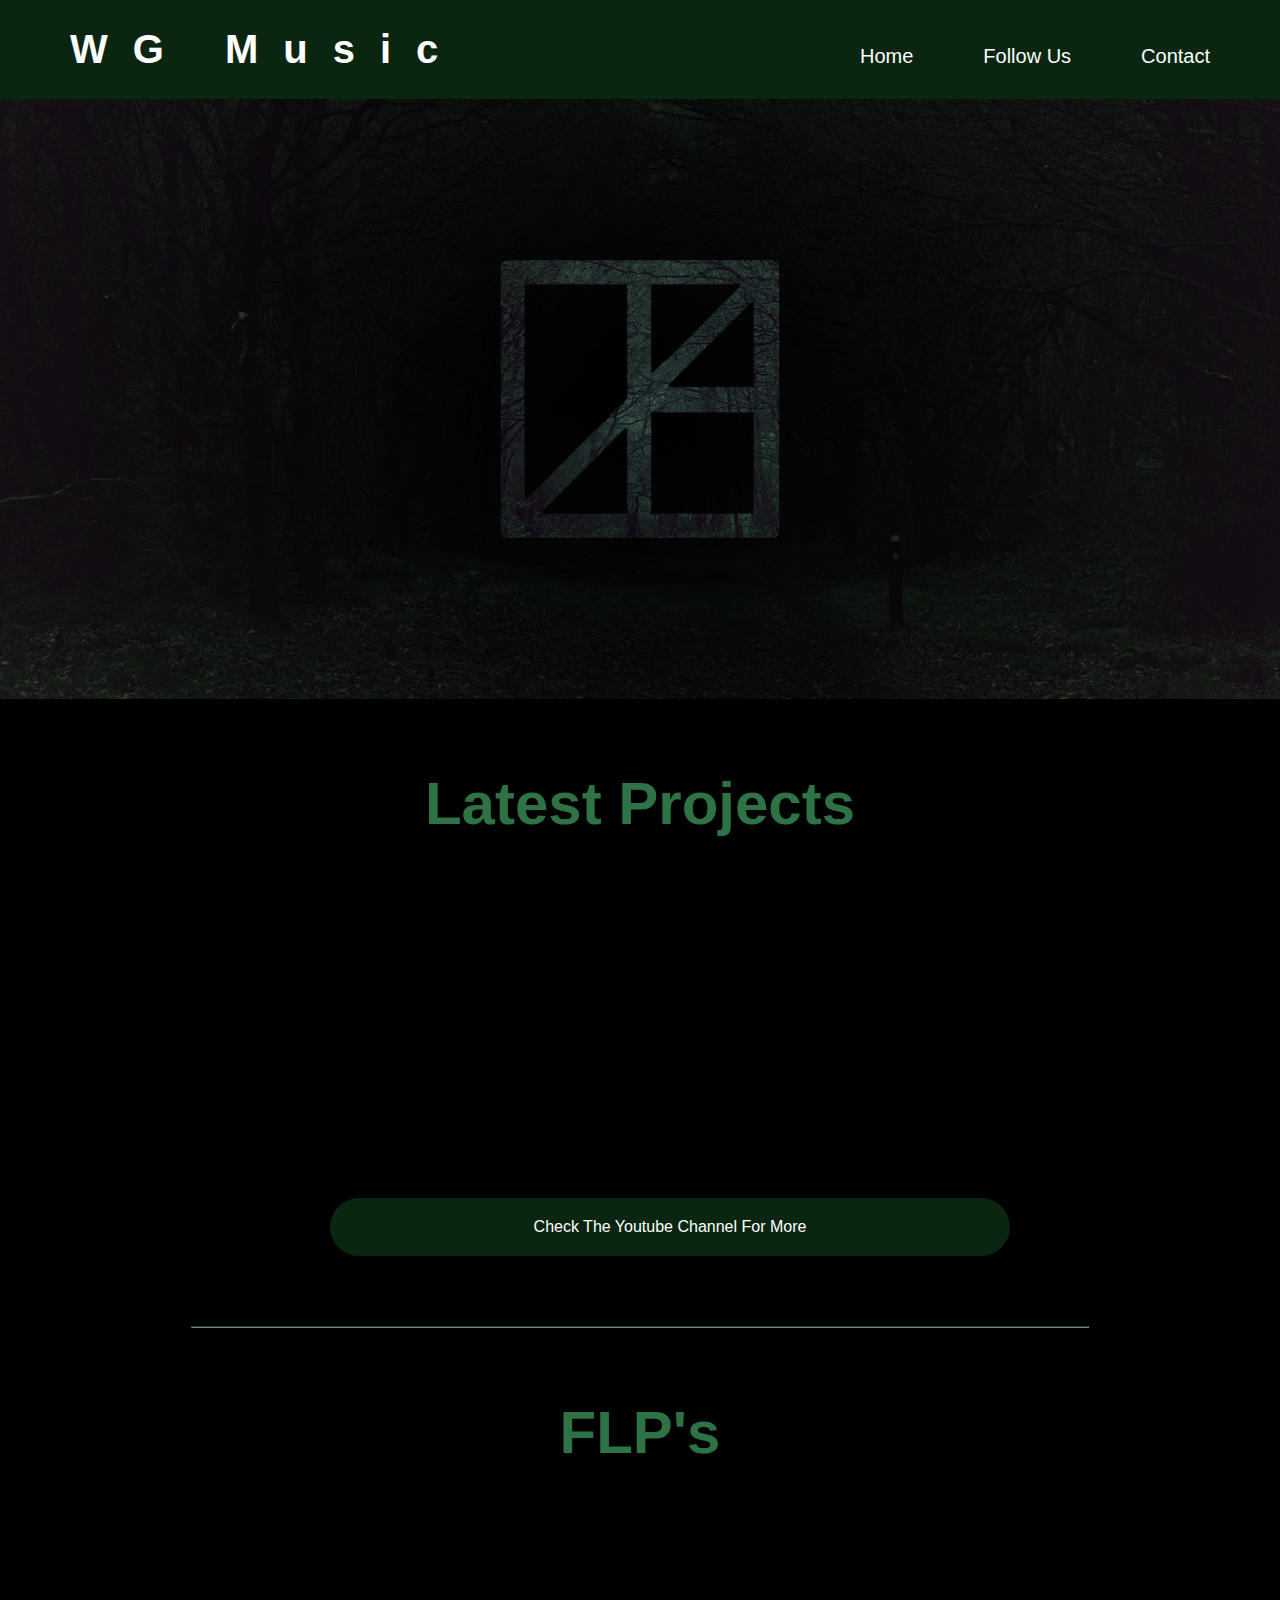
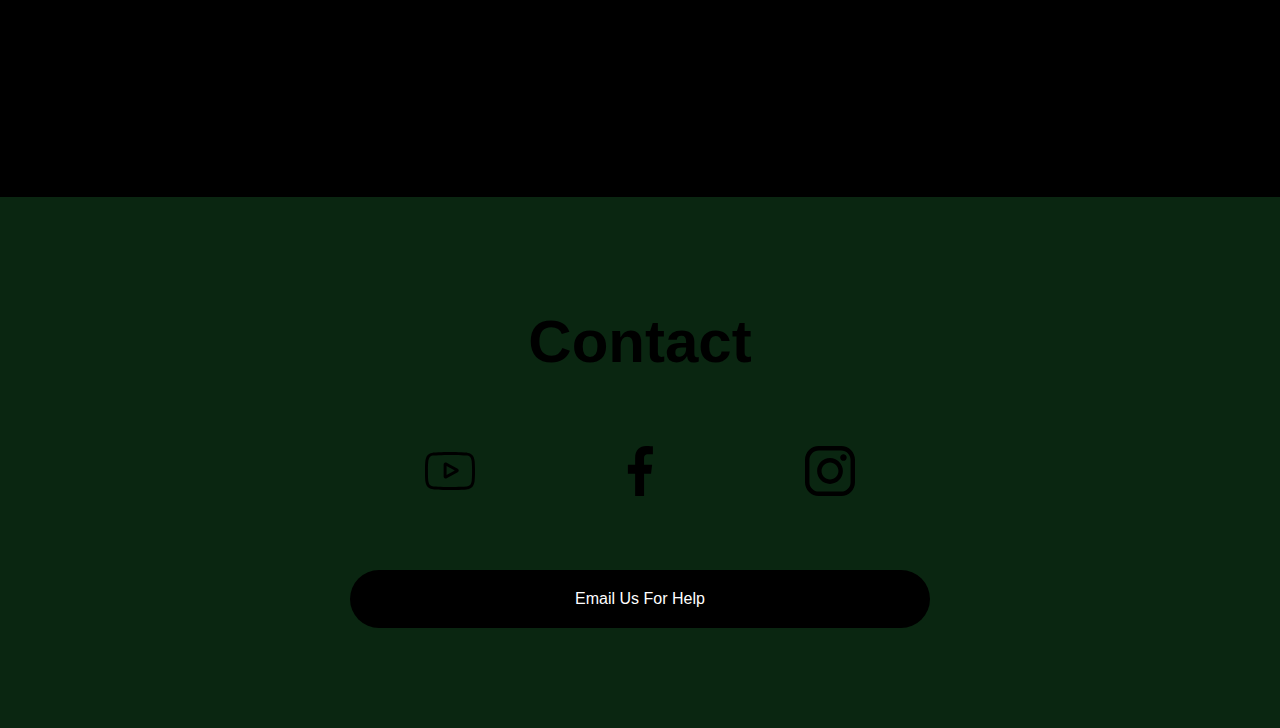
<file: index.html>
<!DOCTYPE html>
<html>
    <head>
        <meta charset="UTF-8">
        <meta name="viewport" content="width=device-width, initial-scale=1.0">
        <link rel="stylesheet" href="CSS/styles.css">
        <title>WG Music</title>
        <link rel="icon" href="ASSETS/Asset 2.svg">
    </head>
    <body>
        <header>
            <h1 class="title">WG Music</h1>
            <ul class="menu">
                <li><a href="index.html">Home</a></li>
                <li><a href="HTML/follow.html">Follow Us</a></li>
                <li><a href="#contact">Contact</a></li>
            </ul>
        </header>
        <div class="cover"></div>
        <h1 class="latest">Latest Projects</h1>
        <div class="videos">
            <iframe width="560" height="315" src="https://www.youtube.com/embed/g-PqU3ZKi_Q" frameborder="0" allow="accelerometer; autoplay; clipboard-write; encrypted-media; gyroscope; picture-in-picture" allowfullscreen></iframe>
            <iframe width="560" height="315" src="https://www.youtube.com/embed/7Y2wkDiFi2I" frameborder="0" allow="accelerometer; autoplay; clipboard-write; encrypted-media; gyroscope; picture-in-picture" allowfullscreen></iframe>
            <iframe width="560" height="315" src="https://www.youtube.com/embed/Epi9uzjGWIk" frameborder="0" allow="accelerometer; autoplay; clipboard-write; encrypted-media; gyroscope; picture-in-picture" allowfullscreen></iframe>
        </div>
        <div class="channel">
            <a href="https://www.youtube.com/WaelWG" target="_blank">Check The Youtube Channel For More</a>
        </div>
        <hr>
        <h1 class="latest">FLP's</h1>
        <div class="videos">
            <iframe width="560" height="315" src="https://www.youtube.com/embed/axHckWwmYQg" frameborder="0" allow="accelerometer; autoplay; clipboard-write; encrypted-media; gyroscope; picture-in-picture" allowfullscreen></iframe>
            <iframe width="560" height="315" src="https://www.youtube.com/embed/alX1_geczwo" frameborder="0" allow="accelerometer; autoplay; clipboard-write; encrypted-media; gyroscope; picture-in-picture" allowfullscreen></iframe>
            <iframe width="560" height="315" src="https://www.youtube.com/embed/GfH0WzB4baI" frameborder="0" allow="accelerometer; autoplay; clipboard-write; encrypted-media; gyroscope; picture-in-picture" allowfullscreen></iframe>
        </div>

        <footer>
            <h1 id="contact">Contact</h1>
            <div class="svg">
                <a href="https://www.youtube.com/WaelWG" target="_blank"><svg class="icon" xmlns="http://www.w3.org/2000/svg" viewBox="0 -62 512.00199 512"><path d="m334.808594 170.992188-113.113282-61.890626c-6.503906-3.558593-14.191406-3.425781-20.566406.351563-6.378906 3.78125-10.183594 10.460937-10.183594 17.875v122.71875c0 7.378906 3.78125 14.046875 10.117188 17.832031 3.308594 1.976563 6.976562 2.96875 10.652344 2.96875 3.367187 0 6.742187-.832031 9.847656-2.503906l113.117188-60.824219c6.714843-3.613281 10.90625-10.59375 10.9375-18.222656.027343-7.628906-4.113282-14.640625-10.808594-18.304687zm-113.859375 63.617187v-91.71875l84.539062 46.257813zm0 0"/><path d="m508.234375 91.527344-.023437-.234375c-.433594-4.121094-4.75-40.777344-22.570313-59.421875-20.597656-21.929688-43.949219-24.59375-55.179687-25.871094-.929688-.105469-1.78125-.203125-2.542969-.304688l-.894531-.09375c-67.6875-4.921874-169.910157-5.5937495-170.933594-5.59765575l-.089844-.00390625-.089844.00390625c-1.023437.00390625-103.246094.67578175-171.542968 5.59765575l-.902344.09375c-.726563.097657-1.527344.1875-2.398438.289063-11.101562 1.28125-34.203125 3.949219-54.859375 26.671875-16.972656 18.445312-21.878906 54.316406-22.382812 58.347656l-.058594.523438c-.152344 1.714844-3.765625 42.539062-3.765625 83.523437v38.3125c0 40.984375 3.613281 81.808594 3.765625 83.527344l.027344.257813c.433593 4.054687 4.746093 40.039062 22.484375 58.691406 19.367187 21.195312 43.855468 24 57.027344 25.507812 2.082031.238282 3.875.441406 5.097656.65625l1.183594.164063c39.082031 3.71875 161.617187 5.550781 166.8125 5.625l.15625.003906.15625-.003906c1.023437-.003907 103.242187-.675781 170.929687-5.597657l.894531-.09375c.855469-.113281 1.816406-.214843 2.871094-.324218 11.039062-1.171875 34.015625-3.605469 54.386719-26.019532 16.972656-18.449218 21.882812-54.320312 22.382812-58.347656l.058594-.523437c.152344-1.71875 3.769531-42.539063 3.769531-83.523438v-38.3125c-.003906-40.984375-3.617187-81.804687-3.769531-83.523437zm-26.238281 121.835937c0 37.933594-3.3125 77-3.625 80.585938-1.273438 9.878906-6.449219 32.574219-14.71875 41.5625-12.75 14.027343-25.847656 15.417969-35.410156 16.429687-1.15625.121094-2.226563.238282-3.195313.359375-65.46875 4.734375-163.832031 5.460938-168.363281 5.488281-5.082032-.074218-125.824219-1.921874-163.714844-5.441406-1.941406-.316406-4.039062-.558594-6.25-.808594-11.214844-1.285156-26.566406-3.042968-38.371094-16.027343l-.277344-.296875c-8.125-8.464844-13.152343-29.6875-14.429687-41.148438-.238281-2.710937-3.636719-42.238281-3.636719-80.703125v-38.3125c0-37.890625 3.304688-76.914062 3.625-80.574219 1.519532-11.636718 6.792969-32.957031 14.71875-41.574218 13.140625-14.453125 26.996094-16.054688 36.160156-17.113282.875-.101562 1.691407-.195312 2.445313-.292968 66.421875-4.757813 165.492187-5.464844 169.046875-5.492188 3.554688.023438 102.589844.734375 168.421875 5.492188.808594.101562 1.691406.203125 2.640625.3125 9.425781 1.074218 23.671875 2.699218 36.746094 16.644531l.121094.128906c8.125 8.464844 13.152343 30.058594 14.429687 41.75.226563 2.558594 3.636719 42.171875 3.636719 80.71875zm0 0"/></svg></a>
                <a href="https://www.facebook.com/WGWaelWG" target="_blank"><svg class="icon" xmlns="http://www.w3.org/2000/svg" id="Bold" enable-background="new 0 0 24 24" height="512" viewBox="0 0 24 24" width="512"><path d="m15.997 3.985h2.191v-3.816c-.378-.052-1.678-.169-3.192-.169-3.159 0-5.323 1.987-5.323 5.639v3.361h-3.486v4.266h3.486v10.734h4.274v-10.733h3.345l.531-4.266h-3.877v-2.939c.001-1.233.333-2.077 2.051-2.077z"/></svg></a>
                <a href="https://www.instagram.com/itswg_music/" target="_blank"><svg class="icon" xmlns="http://www.w3.org/2000/svg" xmlns:xlink="http://www.w3.org/1999/xlink" version="1.1" id="Layer_1" x="0px" y="0px" width="169.063px" height="169.063px" viewBox="0 0 169.063 169.063" style="enable-background:new 0 0 169.063 169.063;" xml:space="preserve">
                    <g>
                        <path d="M122.406,0H46.654C20.929,0,0,20.93,0,46.655v75.752c0,25.726,20.929,46.655,46.654,46.655h75.752   c25.727,0,46.656-20.93,46.656-46.655V46.655C169.063,20.93,148.133,0,122.406,0z M154.063,122.407   c0,17.455-14.201,31.655-31.656,31.655H46.654C29.2,154.063,15,139.862,15,122.407V46.655C15,29.201,29.2,15,46.654,15h75.752   c17.455,0,31.656,14.201,31.656,31.655V122.407z"/>
                        <path d="M84.531,40.97c-24.021,0-43.563,19.542-43.563,43.563c0,24.02,19.542,43.561,43.563,43.561s43.563-19.541,43.563-43.561   C128.094,60.512,108.552,40.97,84.531,40.97z M84.531,113.093c-15.749,0-28.563-12.812-28.563-28.561   c0-15.75,12.813-28.563,28.563-28.563s28.563,12.813,28.563,28.563C113.094,100.281,100.28,113.093,84.531,113.093z"/>
                        <path d="M129.921,28.251c-2.89,0-5.729,1.17-7.77,3.22c-2.051,2.04-3.23,4.88-3.23,7.78c0,2.891,1.18,5.73,3.23,7.78   c2.04,2.04,4.88,3.22,7.77,3.22c2.9,0,5.73-1.18,7.78-3.22c2.05-2.05,3.22-4.89,3.22-7.78c0-2.9-1.17-5.74-3.22-7.78   C135.661,29.421,132.821,28.251,129.921,28.251z"/>
                    </g>
                </svg></a>
            </div>

            <div class="email">
                <a href="mailto:WG3275@gmail.com" target="_blank">Email Us For Help</a>
            </div>
        </footer>
    </body>
</html>
</file>
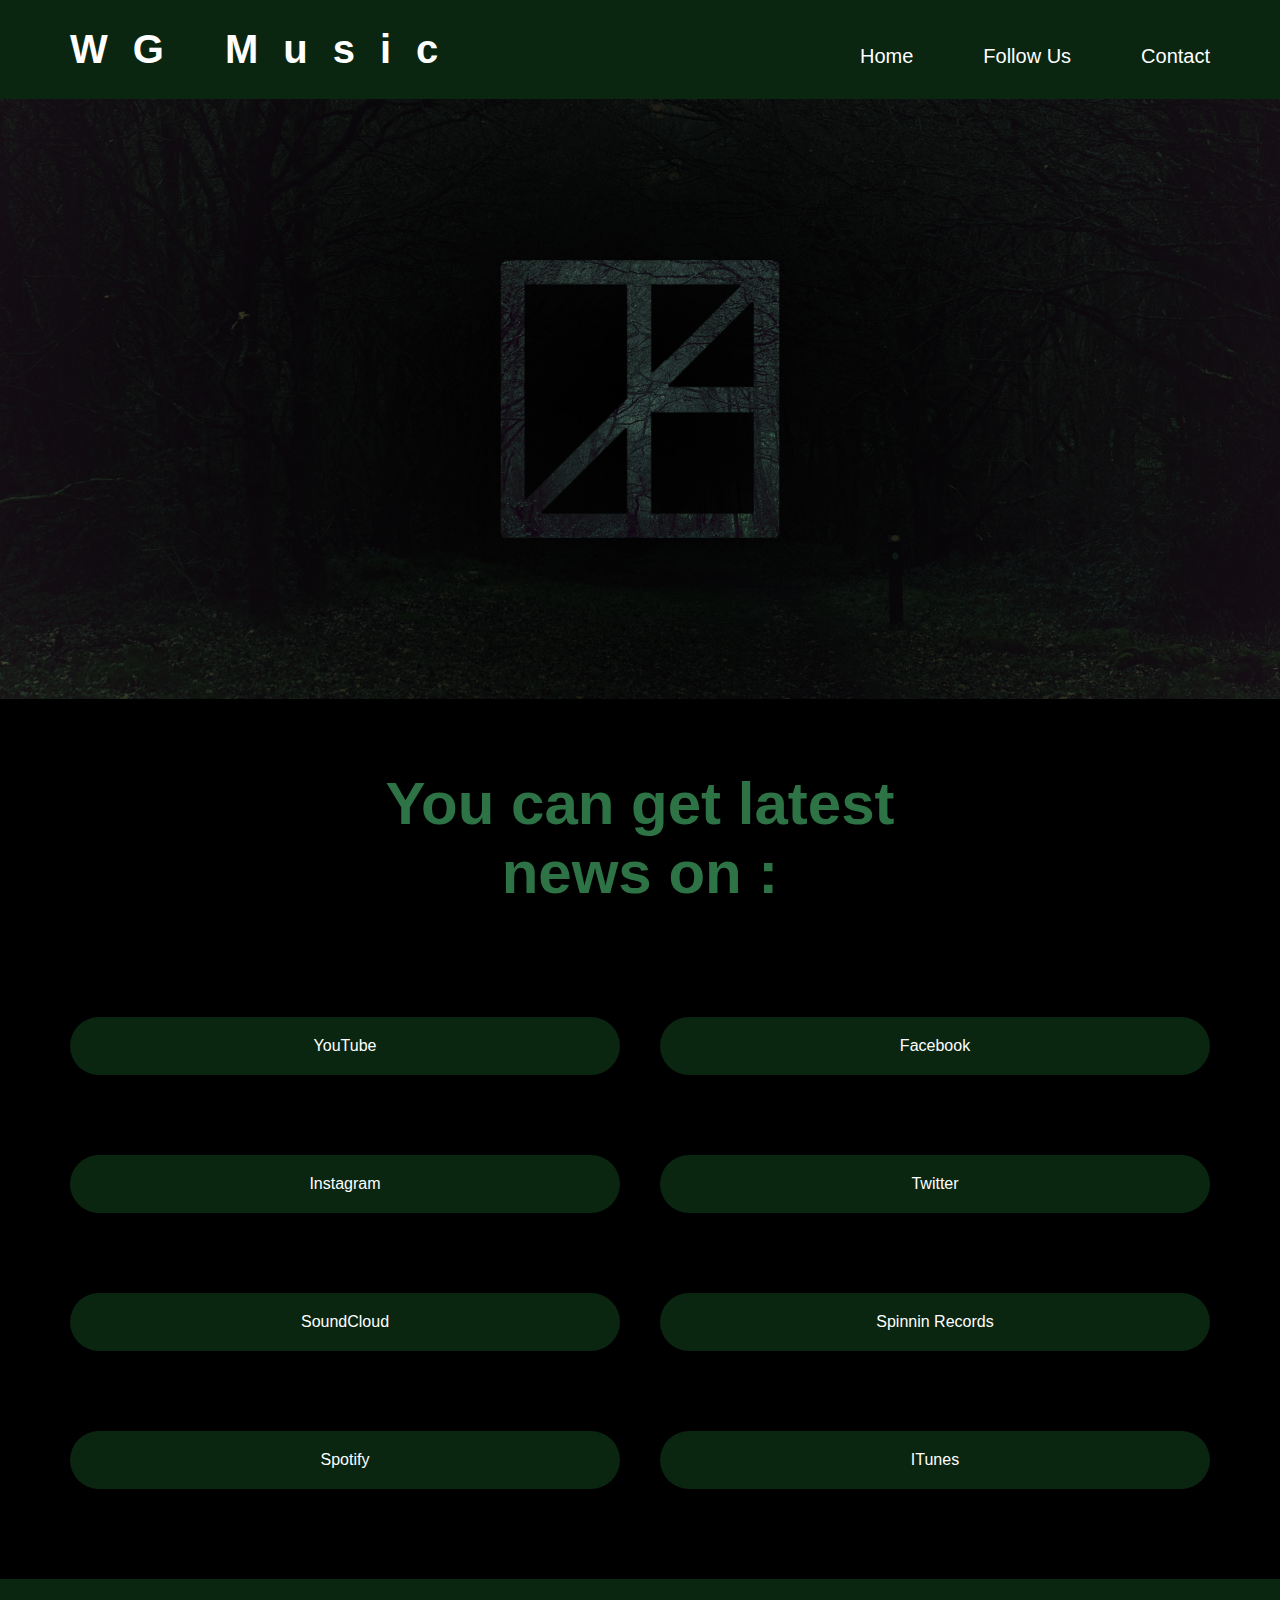
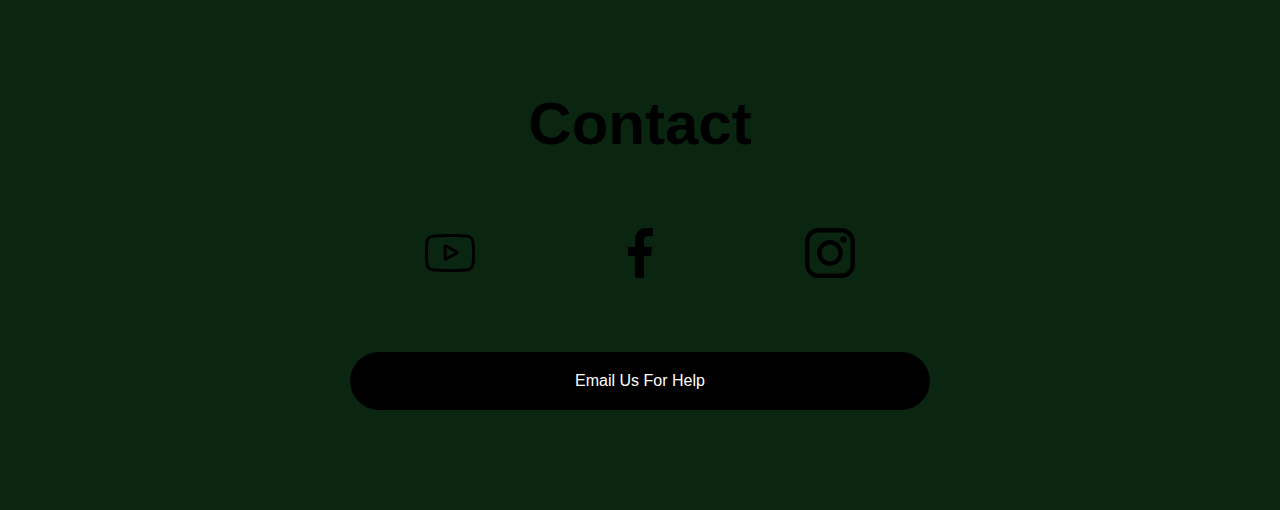
<file: HTML/follow.html>
<!DOCTYPE html>
<html>
    <head>
        <meta charset="UTF-8">
        <meta name="viewport" content="width=device-width, initial-scale=1.0">
        <link rel="stylesheet" href="../CSS/styles.css">
        <title>Follow Us</title>
        <link rel="icon" href="../ASSETS/Asset 2.svg">
    </head>
    <body>
        <header>
            <h1 class="title">WG Music</h1>
            <ul class="menu">
                <li><a href="../index.html">Home</a></li>
                <li><a href="follow.html">Follow Us</a></li>
                <li><a href="#contact">Contact</a></li>
            </ul>
        </header>
        <div class="cover"></div>
        <h1 class="latest">You can get latest <br> news on :</h1>
        <div class="social">
            <div>
                <a href="https://www.youtube.com/WaelWG" class="youtube" target="_blank">YouTube</a>
                <a href="https://www.facebook.com/WGWaelWG" class="facebook" target="_blank">Facebook</a>
            </div>
            <div>
                <a href="https://www.instagram.com/itswg_music/" class="instagram" target="_blank">Instagram</a>
                <a href="https://twitter.com/wgwaelwg" class="twitter" target="_blank">Twitter</a>
            </div>
            <div>
                <a href="https://soundcloud.com/waelwg" class="soundcloud" target="_blank">SoundCloud</a>
                <a href="https://spinninrecords.com/profile/wg" class="spinnin" target="_blank">Spinnin Records</a>
            </div>
            <div>
                <a href="https://open.spotify.com/artist/2iAV0m9S5cPDUUATviBS0s" class="spotify" target="_blank">Spotify</a>
                <a href="https://music.apple.com/us/artist/wg/1496244299" class="itunes" target="_blank">ITunes</a>
            </div>
        </div>
        <footer>
            <h1 id="contact">Contact</h1>
            <div class="svg">
                <a href="https://www.youtube.com/WaelWG" target="_blank"><svg class="icon" xmlns="http://www.w3.org/2000/svg" viewBox="0 -62 512.00199 512"><path d="m334.808594 170.992188-113.113282-61.890626c-6.503906-3.558593-14.191406-3.425781-20.566406.351563-6.378906 3.78125-10.183594 10.460937-10.183594 17.875v122.71875c0 7.378906 3.78125 14.046875 10.117188 17.832031 3.308594 1.976563 6.976562 2.96875 10.652344 2.96875 3.367187 0 6.742187-.832031 9.847656-2.503906l113.117188-60.824219c6.714843-3.613281 10.90625-10.59375 10.9375-18.222656.027343-7.628906-4.113282-14.640625-10.808594-18.304687zm-113.859375 63.617187v-91.71875l84.539062 46.257813zm0 0"/><path d="m508.234375 91.527344-.023437-.234375c-.433594-4.121094-4.75-40.777344-22.570313-59.421875-20.597656-21.929688-43.949219-24.59375-55.179687-25.871094-.929688-.105469-1.78125-.203125-2.542969-.304688l-.894531-.09375c-67.6875-4.921874-169.910157-5.5937495-170.933594-5.59765575l-.089844-.00390625-.089844.00390625c-1.023437.00390625-103.246094.67578175-171.542968 5.59765575l-.902344.09375c-.726563.097657-1.527344.1875-2.398438.289063-11.101562 1.28125-34.203125 3.949219-54.859375 26.671875-16.972656 18.445312-21.878906 54.316406-22.382812 58.347656l-.058594.523438c-.152344 1.714844-3.765625 42.539062-3.765625 83.523437v38.3125c0 40.984375 3.613281 81.808594 3.765625 83.527344l.027344.257813c.433593 4.054687 4.746093 40.039062 22.484375 58.691406 19.367187 21.195312 43.855468 24 57.027344 25.507812 2.082031.238282 3.875.441406 5.097656.65625l1.183594.164063c39.082031 3.71875 161.617187 5.550781 166.8125 5.625l.15625.003906.15625-.003906c1.023437-.003907 103.242187-.675781 170.929687-5.597657l.894531-.09375c.855469-.113281 1.816406-.214843 2.871094-.324218 11.039062-1.171875 34.015625-3.605469 54.386719-26.019532 16.972656-18.449218 21.882812-54.320312 22.382812-58.347656l.058594-.523437c.152344-1.71875 3.769531-42.539063 3.769531-83.523438v-38.3125c-.003906-40.984375-3.617187-81.804687-3.769531-83.523437zm-26.238281 121.835937c0 37.933594-3.3125 77-3.625 80.585938-1.273438 9.878906-6.449219 32.574219-14.71875 41.5625-12.75 14.027343-25.847656 15.417969-35.410156 16.429687-1.15625.121094-2.226563.238282-3.195313.359375-65.46875 4.734375-163.832031 5.460938-168.363281 5.488281-5.082032-.074218-125.824219-1.921874-163.714844-5.441406-1.941406-.316406-4.039062-.558594-6.25-.808594-11.214844-1.285156-26.566406-3.042968-38.371094-16.027343l-.277344-.296875c-8.125-8.464844-13.152343-29.6875-14.429687-41.148438-.238281-2.710937-3.636719-42.238281-3.636719-80.703125v-38.3125c0-37.890625 3.304688-76.914062 3.625-80.574219 1.519532-11.636718 6.792969-32.957031 14.71875-41.574218 13.140625-14.453125 26.996094-16.054688 36.160156-17.113282.875-.101562 1.691407-.195312 2.445313-.292968 66.421875-4.757813 165.492187-5.464844 169.046875-5.492188 3.554688.023438 102.589844.734375 168.421875 5.492188.808594.101562 1.691406.203125 2.640625.3125 9.425781 1.074218 23.671875 2.699218 36.746094 16.644531l.121094.128906c8.125 8.464844 13.152343 30.058594 14.429687 41.75.226563 2.558594 3.636719 42.171875 3.636719 80.71875zm0 0"/></svg></a>
                <a href="https://www.facebook.com/WGWaelWG" target="_blank"><svg class="icon" xmlns="http://www.w3.org/2000/svg" id="Bold" enable-background="new 0 0 24 24" height="512" viewBox="0 0 24 24" width="512"><path d="m15.997 3.985h2.191v-3.816c-.378-.052-1.678-.169-3.192-.169-3.159 0-5.323 1.987-5.323 5.639v3.361h-3.486v4.266h3.486v10.734h4.274v-10.733h3.345l.531-4.266h-3.877v-2.939c.001-1.233.333-2.077 2.051-2.077z"/></svg></a>
                <a href="https://www.instagram.com/itswg_music/" target="_blank"><svg class="icon" xmlns="http://www.w3.org/2000/svg" xmlns:xlink="http://www.w3.org/1999/xlink" version="1.1" id="Layer_1" x="0px" y="0px" width="169.063px" height="169.063px" viewBox="0 0 169.063 169.063" style="enable-background:new 0 0 169.063 169.063;" xml:space="preserve">
                    <g>
                        <path d="M122.406,0H46.654C20.929,0,0,20.93,0,46.655v75.752c0,25.726,20.929,46.655,46.654,46.655h75.752   c25.727,0,46.656-20.93,46.656-46.655V46.655C169.063,20.93,148.133,0,122.406,0z M154.063,122.407   c0,17.455-14.201,31.655-31.656,31.655H46.654C29.2,154.063,15,139.862,15,122.407V46.655C15,29.201,29.2,15,46.654,15h75.752   c17.455,0,31.656,14.201,31.656,31.655V122.407z"/>
                        <path d="M84.531,40.97c-24.021,0-43.563,19.542-43.563,43.563c0,24.02,19.542,43.561,43.563,43.561s43.563-19.541,43.563-43.561   C128.094,60.512,108.552,40.97,84.531,40.97z M84.531,113.093c-15.749,0-28.563-12.812-28.563-28.561   c0-15.75,12.813-28.563,28.563-28.563s28.563,12.813,28.563,28.563C113.094,100.281,100.28,113.093,84.531,113.093z"/>
                        <path d="M129.921,28.251c-2.89,0-5.729,1.17-7.77,3.22c-2.051,2.04-3.23,4.88-3.23,7.78c0,2.891,1.18,5.73,3.23,7.78   c2.04,2.04,4.88,3.22,7.77,3.22c2.9,0,5.73-1.18,7.78-3.22c2.05-2.05,3.22-4.89,3.22-7.78c0-2.9-1.17-5.74-3.22-7.78   C135.661,29.421,132.821,28.251,129.921,28.251z"/>
                    </g>
                </svg></a>
            </div>

            <div class="email">
                <a href="mailto:WG3275@gmail.com" target="_blank">Email Us For Help</a>
            </div>
        </footer>
    </body>
</html>
</file>
<file: CSS/styles.css>
html{
    scroll-behavior: smooth;
    padding: 0;
    margin: 0;
    width: 100%;
    height: 100%;
    font-family: Gotham,'Franklin Gothic Medium', 'Arial Narrow', Arial, sans-serif;
}
body{
    margin: 0;
    padding: 0;
    width: 100%;
    height: 100%;
    background-color: black;
    color: white;
}
header{
    position: sticky;
    display: flex;
    justify-content: space-between;
    background-color: #0a2611;
    color: white;
    margin: 0;
    padding-right: 70px;
    padding-left: 70px;
    top: 0px;
}
.menu{
    align-content: flex-end;
    vertical-align: middle;
    display: flex;
    justify-content: space-between;
    width: 350px;
    margin-top: 45px;
    font-size: 20px;
}
.menu li {
    list-style: none;
}
.menu li a:visited , .menu li a:link , .menu li a:active {
    text-decoration: none;
    color: white;
    transition: ease 0.5s color;
}
.menu li a:hover{
    color: #6C8C77;
}
.title{
    font-size: 40px;
    vertical-align: middle;
    letter-spacing: 25px;
}
.cover{
    padding-top: 300px;
    padding-bottom: 300px ;
    background-size: 100% 100%; 
    background : linear-gradient(to bottom, rgba(0, 0, 0, 0.1) 0%, rgba(0, 0, 0, 0.1) 100%),url(../ASSETS/Artboard\ 1.jpg);
    background-position: center;
    background-repeat: no-repeat;
    background-attachment: scroll;
    background-size: cover;
}
.latest{
    color: #2D7345;
    font-size: 60px;
    text-align: center;
    margin: 70px;
}
.videos iframe{
    border-radius: 25px;
    width: 300px;
    height: 180px;
}
.videos{
    display: flex;
    justify-content: space-around;
    margin-bottom: 80px;
}
.channel{
    width: 100%;
    display: flex;
    align-content: center;
    justify-content: space-around;
    padding: 30px;
    align-items: center;
    text-align: center;
}
.channel a:visited , .channel a:link , .channel a:active {
    text-decoration: none;
    color: white;
    width: 50%;
    background-color: #0a2611;
    border-radius: 35px;
    padding: 20px;
    vertical-align: middle;
    transition: ease 0.5s color , ease 0.5s background-color , ease 0.5s box-shadow , ease 0.5s font-weight;
}
.channel  a:hover{
    color: #0A2611;
    font-weight: 600;
    background-color: #225935;
    box-shadow : 0 0 20px #0a2611;
}
hr{
    margin-top: 40px;
    width: 70%;
    border-color: #6C8C77;
}
footer{
    background-color: #0A2611;
    padding: 70px;
}
#contact{
    color: black;
    font-size: 60px;
    text-align: center;
    margin-bottom: 70px;
}
.email{
    display: flex;
    align-content: center;
    justify-content: space-around;
    padding: 30px;
    align-items: center;
    text-align: center;
}
.email a:visited , .email a:link , .email a:active {
    text-decoration: none;
    color: white;
    width: 50%;
    background-color: black;
    border-radius: 35px;
    padding: 20px;
    vertical-align: middle;
    transition: ease 0.5s color , ease 0.5s background-color , ease 0.5s font-weight;
}
.email a:hover{
    color: #0A2611;
    font-weight: 600;
    background-color: white;
}
.icon{
    height: 50px;
    width : 50px ;
}
.svg{
    display: flex;
    justify-content: space-around;
    width: 50%;
    align-items: center;
    margin-left: auto;
    margin-right: auto;
    margin-bottom: 40px;
}
.svg a:link , .svg a:visited , .svg a:active {
    fill: black;
    transition: transform 0.5s , ease 0.5s fill;
}
.svg a:hover{
    transform: scale(1.05);
    fill: white;
}
@media screen and (max-width : 1100px){
    .title{
        font-size: 30px;
        letter-spacing: 10px;
        width: auto;
    }
    .menu{
        margin-top: 15px;
        font-size: 15px;
        justify-content: space-around;
        width: auto;
    }
    .menu li{
        margin-right: 20px;
        margin-left: 20px;
        text-align: center;
    }
    header{
        flex-direction: column;
        align-items: center;
    }
    .videos{
        flex-direction: column;
        align-items: center;
        margin-bottom: 0px;
    }
    .videos iframe{
        margin-bottom: 60px;
    }
    .channel{
        width: auto;
        align-items: center;
    }
    .svg .icon {
        margin-left: 10px;
        margin-right: 10px;
    }
}
.social{
    display: flex;
    justify-content: space-between;
    flex-direction: column;
    align-items: center;
    margin: 50px;
}
.social div{
    margin: 40px;
    align-items: center;
    display: flex;
    justify-content: space-around;
    width: 100%;
}
.social div a:link , .social div a:active , .social div a:visited{
    text-decoration: none;
    margin-left: 20px;
    margin-right: 20px;
    color: white;
    width: 100%;
    background-color: #0a2611;
    border-radius: 35px;
    padding: 20px;
    text-align: center;
    vertical-align: middle;
    transition: ease 0.5s color , ease 0.5s background-color , ease 0.5s font-weight ;
}
.social .youtube:hover{
    background-color: #FF0000;
    font-weight: 600;
}
.social .facebook:hover{
    background-color: #3b5998;
    font-weight: 600;
}
.social .instagram:hover{
    background-color: #DD2A7B;
    font-weight: 600;
}
.social .twitter:hover{
    background-color: #00acee;
    font-weight: 600;
}
.social .soundcloud:hover{
    background-color: #FF7700;
    font-weight: 600;
}
.social .spinnin:hover{
    color: black;
    background-color: white;
    font-weight: 600;
}
.social .spotify:hover{
    background-color: #81b71a;
    font-weight: 600;
}
.social .itunes:hover{
    color: #CC45F2;
    background-color: white;
    font-weight: 600;
}
@media screen and (max-width : 1100px){
    .social div{
        flex-direction: column;
        margin: 0;
    }
    .social div a {
        margin: 40px;
    }
}
</file>
